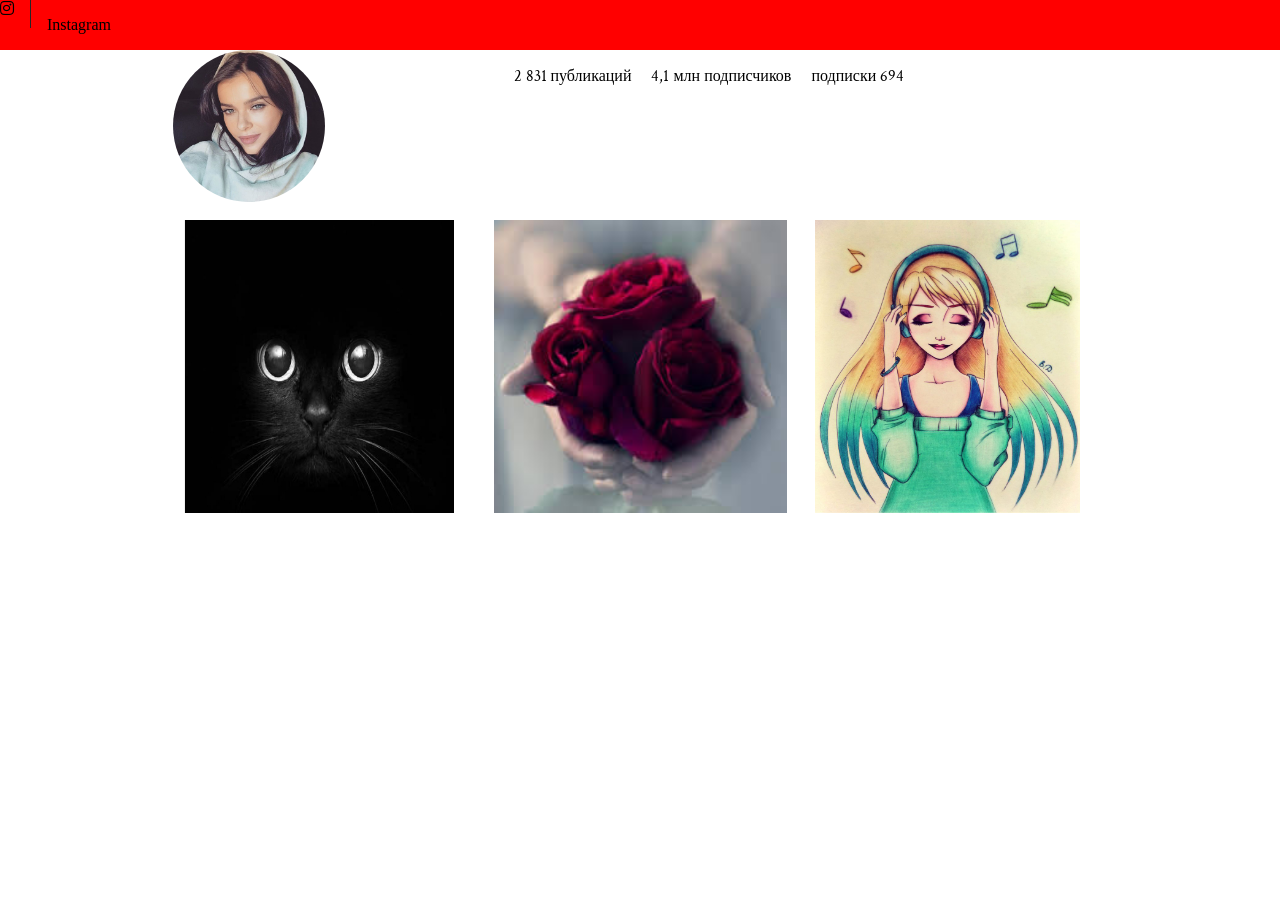
<file: index.html>
<!doctype html>
<html>
<head>
<title>my site</title>
<meta charset="utf-8"><!--Кодировку HTML-страницы нужно указывать для того, чтобы веб-браузер мог правильно отображать текст на странице. Если браузер неправильно угадает кодировку, то вместо текста будут отображаться иероглифы-->
<link rel="stylesheet" href="style.css"><!--
Устанавливает связь с внешним документом вроде файла со стилями или со шрифтами-->
<link href="https://fonts.googleapis.com/css?family=Crimson+Text" rel="stylesheet"><!--установка шрифта-->
<link rel="stylesheet" href="https://use.fontawesome.com/releases/v5.4.1/css/all.css" integrity="sha384-5sAR7xN1Nv6T6+dT2mhtzEpVJvfS3NScPQTrOxhwjIuvcA67KV2R5Jz6kr4abQsz" crossorigin="anonymous">
</head>
<body>
<div class="bar"><!--верхний контейнер-->
  <div class="h1-and-i">
    <i class="fab fa-instagram"></i>
    <div class="potter">
    </div>
      <p>Instagram</p><!--заголовок-->

</div>
</div>
  <div class="header"><!--2контейнер-->
    <div class="avatar-and-desk"><!--контейекр внутри 2го контейнера-->
      <section class="avatar">
      <img class="ava" src="ava.jpeg"><!--картинка-->
    </section>
    <aside class="desk"><!--3контейнер-->
      <ul class="list"><!--маркированный список, классы задаем сами-->
        <li>2 831 публикаций<li><!--элемент маркированного списка-->
        <li>4,1 млн подписчиков<li>
        <li>подписки 694<li>
      </ul>
    </aside>
</div>
  </div>
  <div class="line">
    <img class="box"src="cat.jpg" alt="cat">
    <img class="box"src="rose.jpg" alt="rose">
    <img class="box"src="music.jpg" alt="music">

  </div>



</div>
</body>
</html>
</file>
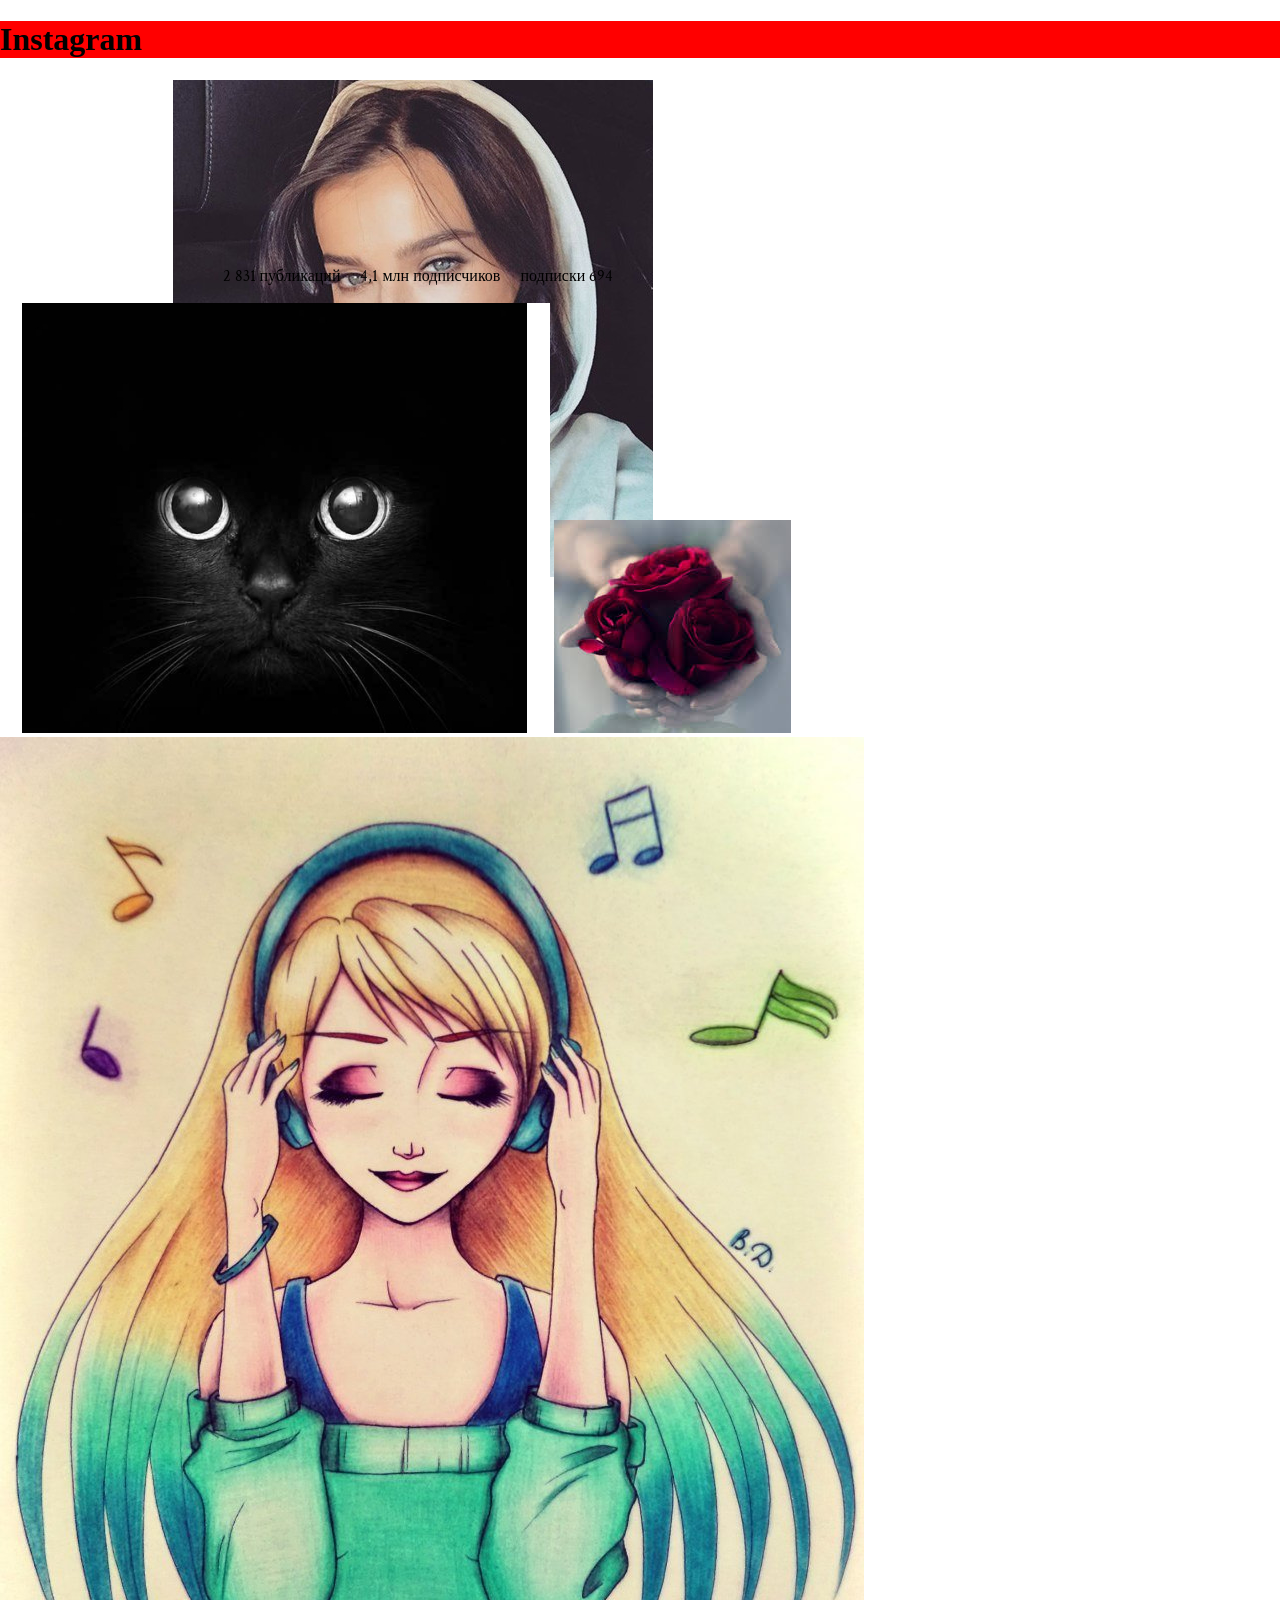
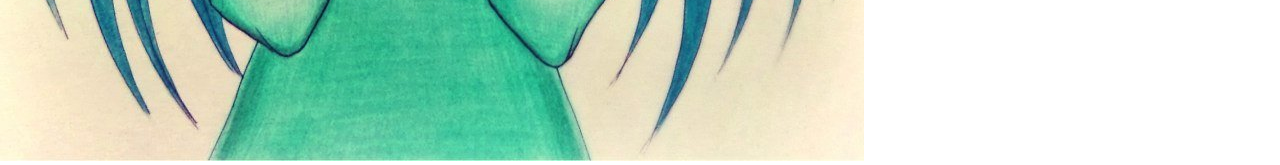
<file: inst.html>
<!doctype html>
<html>
<head>
<meta charset="utf-8"><!--Кодировку HTML-страницы нужно указывать для того, чтобы веб-браузер мог правильно отображать текст на странице. Если браузер неправильно угадает кодировку, то вместо текста будут отображаться иероглифы-->
<link rel="stylesheet" href="style.css"><!--
Устанавливает связь с внешним документом вроде файла со стилями или со шрифтами-->
<link href="https://fonts.googleapis.com/css?family=Crimson+Text" rel="stylesheet"><!--установка шрифта-->
</head>
<body>
<div class="bar"><!--верхний контейнер-->
  <h1> Instagram </h1><!--заголовок-->
</div>
  <div class="header"><!--2контейнер-->

    <div class="avatar"><!--контейекр внутри 2го контейнера-->
      <img src="ava.jpeg"><!--картинка-->
</div>

      <div class="desk"><!--3контейнер-->
        <ul class="list"><!--маркированный список, классы задаем сами-->
          <li>2 831 публикаций<li><!--элемент маркированного списка-->
          <li>4,1 млн подписчиков<li>
          <li>подписки 694<li>

        </ul>
      </div>

  </div>
  <div class="foto" style="flex-direction:column; padding-bottom:0px; padding-top:0px">
    <img src="cat.jpg" alt="cat">
    <img src="rose.jpg" alt="rose">
    <img src="music.jpg" alt="music"

  </div>



</div>
</body>
</html>
</file>
<file: style.css>
.bar{
  width:100%;/*ширина контейнера */
/*  height:40px;высота контейнера*/
  background:red; /*цвет фона*/

}
.h1-and-i{
  display: flex;
  flex-direction: row;
}
.header{
  width:935px;/*ширина контейнера*/
  margin: auto; /*выравнивает элемент по центру*/

}
.avatar-and-desk{
  display: flex;
  flex-direction: row;
}
h1{
  color:black;/*цвет заголовка*/
/*text-align: center;/*расположение текста*/
}
fab fa-instagram{
  width: 24px;
  height: 24px;
  float: left;
}
.potter {
  background-color: #262626;
    height: 28px;
    margin: 0 16px;
    width: 1px;
}
.desk{
  width: 644px;/*ширина контейнера*/
  margin: left 301
}
.list li{
  display:inline-block;/* горизонтальное расположение пунктов*/
  font-family: 'Crimson Text', serif;/*задает шрифт*/
  margin-left:10px/*расстояние между пунктами li*/
}
.avatar{
  width: 291px;/*ширина контейнера аватар*/
  height:170px;/*высота*/
}

.ava {
  width:152px;
  height:152px;
  border-radius:50%;/*круглая картинка*/
  float: left;/*расположение с лева*/

}
h2{
  text-align: center;
}
body {
  margin: 0 auto;/*отступ*/
}
.line{
  width: 935px;
  margin:auto;
  display: flex;
  flex-direction: row;
  padding-bottom: 0px;
  padding-top: 0px;
}
.box{
  width: 293px;
  height: 293px;
  margin-right: 28px;
}
</file>
